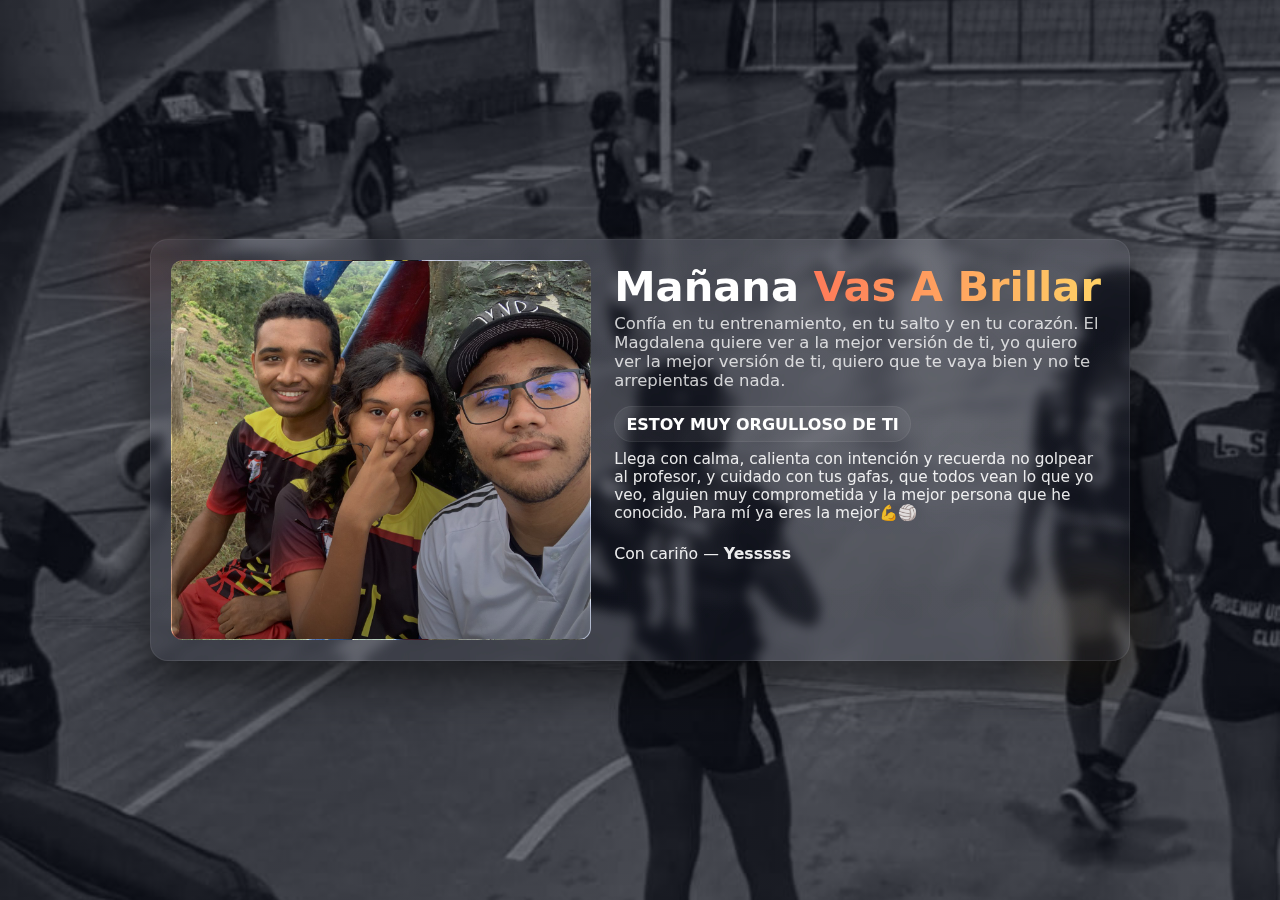
<file: index.html>
<!doctype html>
<html lang="es">
<head>
  <meta charset="utf-8">
  <meta name="viewport" content="width=device-width,initial-scale=1">
  <title>¡Mucha suerte!</title>
  <link rel="stylesheet" href="styles.css">
</head>
<body>
  <div class="wrap">
    <main class="card" role="main" aria-label="Tarjeta motivacional para prueba de selección">

      <div class="photo" role="img" aria-label="Foto de la jugadora"></div>

      <section class="message">
        <h1>mañana <span class="accent">vas a brillar</span></h1>
        <p class="lead">Confía en tu entrenamiento, en tu salto y en tu corazón. El Magdalena quiere ver a la mejor versión de ti, yo quiero ver la mejor versión de ti, quiero que te vaya bien y no te arrepientas de nada.</p>

        <div class="meta">
          <div class="chip">ESTOY MUY ORGULLOSO DE TI</div>
          <div class="tip">Llega con calma, calienta con intención y recuerda no golpear al profesor, y cuidado con tus gafas, que todos vean lo que yo veo, alguien muy comprometida y la mejor persona que he conocido. Para mí ya eres la mejor💪🏐</div>
        </div>

        <footer class="from">Con cariño — <strong>Yesssss</strong></footer>
      </section>

    </main>
    <div class="decor-left" aria-hidden="true"></div>
    <div class="decor-right" aria-hidden="true"></div>
  </div>

  <!-- Nota: Si pruebas localmente, coloca la imagen con el mismo nombre en la misma carpeta o ajusta la ruta en styles.css -->
</body>
</html>
</file>
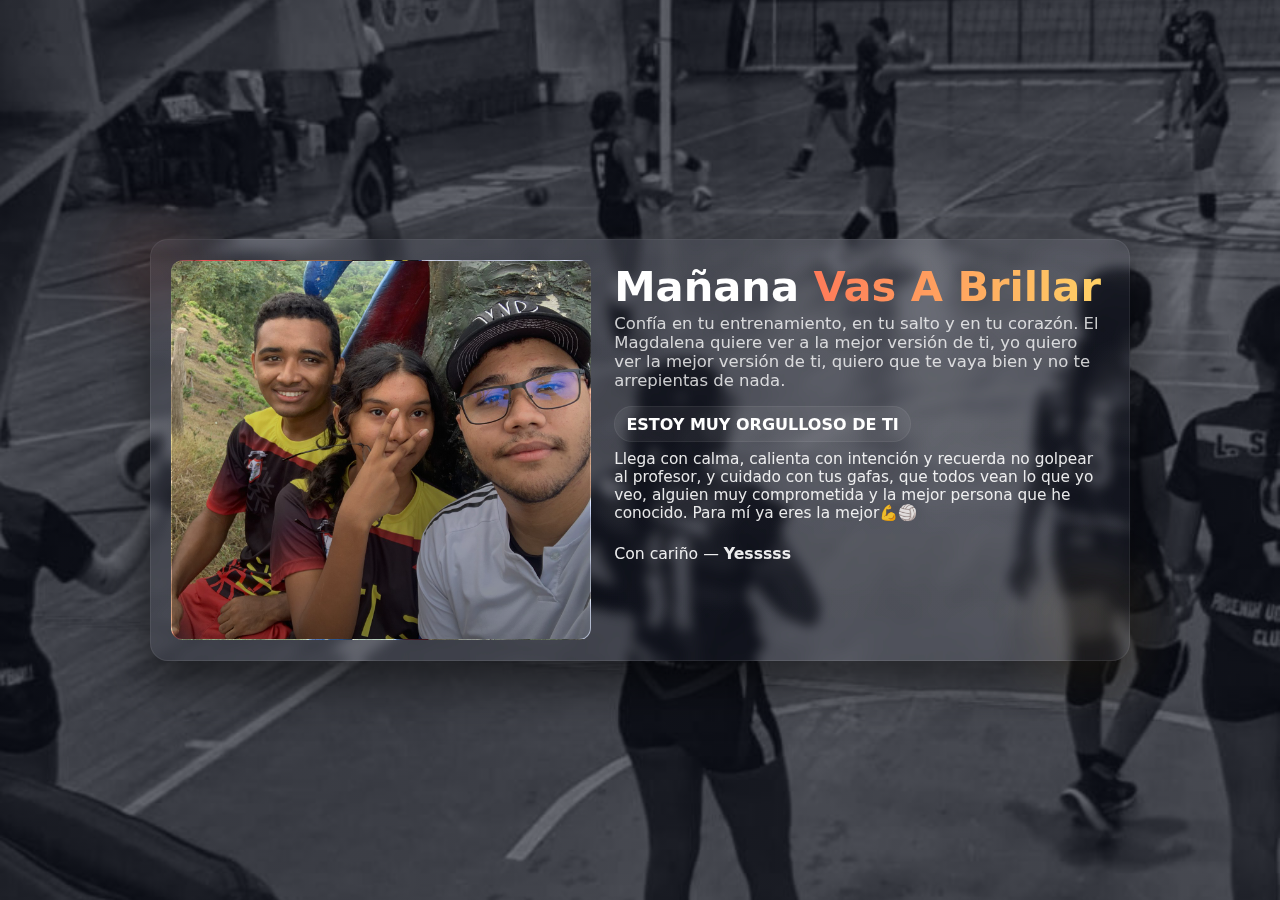
<file: index1.html>
<!doctype html>
<html lang="es">
<head>
  <meta charset="utf-8">
  <meta name="viewport" content="width=device-width,initial-scale=1">
  <title>¡Mucha suerte!</title>
  <link rel="stylesheet" href="styles.css">
</head>
<body>
  <div class="wrap">
    <main class="card" role="main" aria-label="Tarjeta motivacional para prueba de selección">

      <div class="photo" role="img" aria-label="Foto de la jugadora"></div>

      <section class="message">
        <h1>mañana <span class="accent">vas a brillar</span></h1>
        <p class="lead">Confía en tu entrenamiento, en tu salto y en tu corazón. El Magdalena quiere ver a la mejor versión de ti, yo quiero ver la mejor versión de ti, quiero que te vaya bien y no te arrepientas de nada.</p>

        <div class="meta">
          <div class="chip">ESTOY MUY ORGULLOSO DE TI</div>
          <div class="tip">Llega con calma, calienta con intención y recuerda no golpear al profesor, y cuidado con tus gafas, que todos vean lo que yo veo, alguien muy comprometida y la mejor persona que he conocido. Para mí ya eres la mejor💪🏐</div>
        </div>

        <footer class="from">Con cariño — <strong>Yesssss</strong></footer>
      </section>

    </main>
    <div class="decor-left" aria-hidden="true"></div>
    <div class="decor-right" aria-hidden="true"></div>
  </div>

  <!-- Nota: Si pruebas localmente, coloca la imagen con el mismo nombre en la misma carpeta o ajusta la ruta en styles.css -->
</body>
</html>
</file>
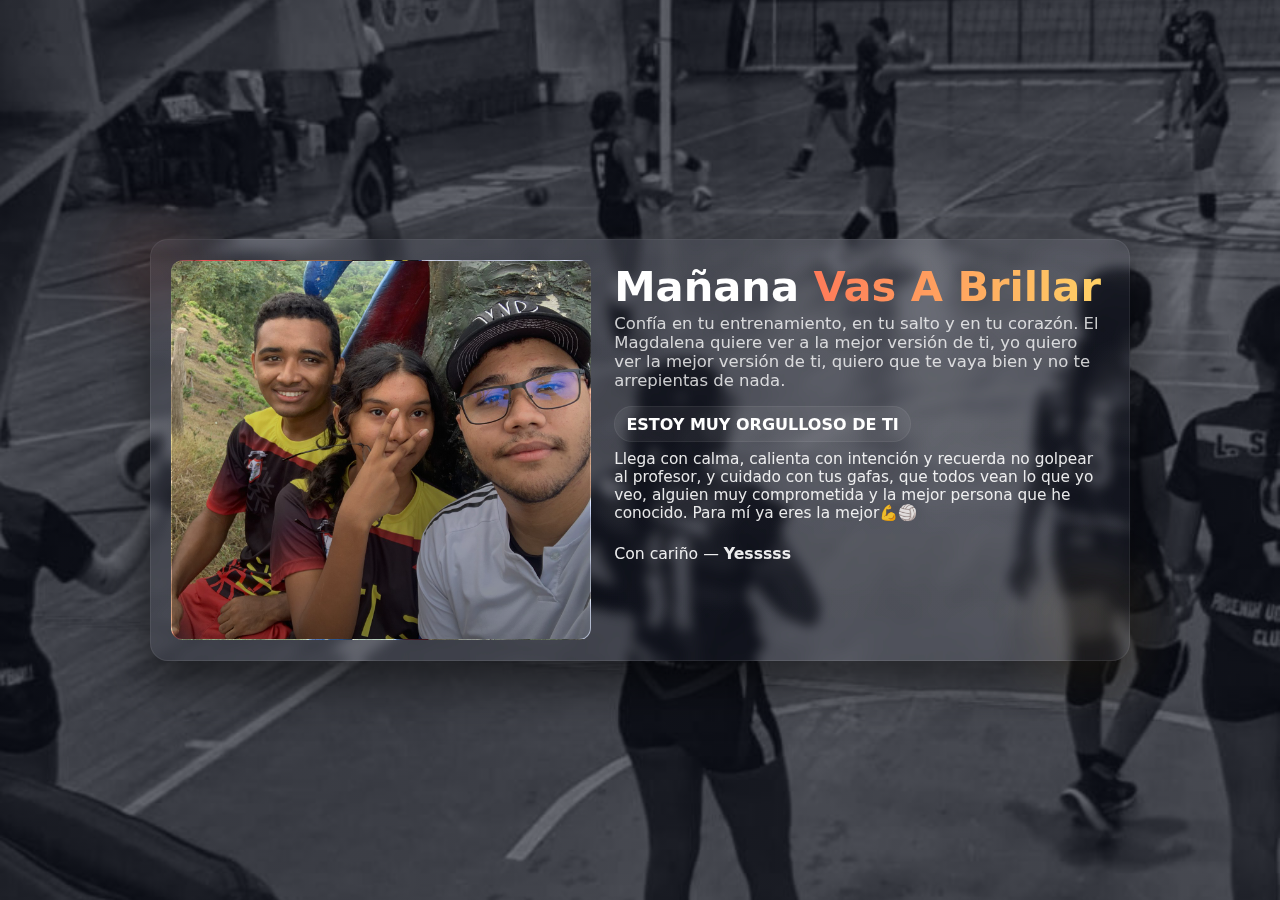
<file: sofi.html>
<!doctype html>
<html lang="es">
<head>
  <meta charset="utf-8">
  <meta name="viewport" content="width=device-width,initial-scale=1">
  <title>¡Mucha suerte!</title>
  <link rel="stylesheet" href="styles.css">
</head>
<body>
  <div class="wrap">
    <main class="card" role="main" aria-label="Tarjeta motivacional para prueba de selección">

      <div class="photo" role="img" aria-label="Foto de la jugadora"></div>

      <section class="message">
        <h1>mañana <span class="accent">vas a brillar</span></h1>
        <p class="lead">Confía en tu entrenamiento, en tu salto y en tu corazón. El Magdalena quiere ver a la mejor versión de ti, yo quiero ver la mejor versión de ti, quiero que te vaya bien y no te arrepientas de nada.</p>

        <div class="meta">
          <div class="chip">ESTOY MUY ORGULLOSO DE TI</div>
          <div class="tip">Llega con calma, calienta con intención y recuerda no golpear al profesor, y cuidado con tus gafas, que todos vean lo que yo veo, alguien muy comprometida y la mejor persona que he conocido. Para mí ya eres la mejor💪🏐</div>
        </div>

        <footer class="from">Con cariño — <strong>Yesssss</strong></footer>
      </section>

    </main>
    <div class="decor-left" aria-hidden="true"></div>
    <div class="decor-right" aria-hidden="true"></div>
  </div>

  <!-- Nota: Si pruebas localmente, coloca la imagen con el mismo nombre en la misma carpeta o ajusta la ruta en styles.css -->
</body>
</html>
</file>
<file: styles.css>
/* estilos separados para la tarjeta de buena suerte */
:root{
  --bg-dark: #051022;
  --glass: rgba(255,255,255,0.06);
  --glass-2: rgba(255,255,255,0.10);
  --accent1:#ff7a59;
  --accent2:#ffd166;
  --text:#ffffff;
  --muted: rgba(255,255,255,0.78);
  --radius:18px;
}
*{box-sizing:border-box;margin:0;padding:0}
html,body{height:100%}
body{
  font-family: Inter, system-ui, -apple-system, 'Segoe UI', Roboto, 'Helvetica Neue', Arial;
  background-image: linear-gradient(180deg, rgba(2,6,20,0.55), rgba(2,6,20,0.55)), url('sofi.jpg');
  background-size:cover;background-position:center 36%;
  display:flex;align-items:center;justify-content:center;padding:2.25rem;min-height:100vh;color:var(--text);
}
.wrap{position:relative;width:min(980px,96vw)}
.card{
  display:grid;grid-template-columns: 420px 1fr;gap:1.25rem;align-items:stretch;
  background: linear-gradient(180deg, rgba(255,255,255,0.04), rgba(255,255,255,0.02));
  border-radius:var(--radius);padding:1.25rem;border:1px solid rgba(255,255,255,0.07);
  backdrop-filter: blur(6px) saturate(120%);box-shadow: 0 20px 50px rgba(0,0,0,0.55);
}
.photo{
  border-radius:12px;overflow:hidden;border:1px solid rgba(255,255,255,0.06);
  background-image: url('ma.jpg');
  background-size:cover;background-position:center;min-height:380px;position:relative;
}
.photo::after{
  content:'';position:absolute;inset:0;background:linear-gradient(180deg, rgba(0,0,0,0.0), rgba(0,0,0,0.46));
}
.message{padding:0.4rem 0.2rem 0.2rem 0.2rem}
h1{font-size:clamp(1.6rem,4.6vw,2.6rem);line-height:1.02;margin-bottom:0.35rem;text-transform:capitalize}
.accent{background:linear-gradient(90deg,var(--accent1),var(--accent2));-webkit-background-clip:text;background-clip:text;color:transparent;font-weight:800}
.lead{font-size:1.03rem;color:var(--muted);margin-bottom:1rem}
.meta{display:flex;flex-direction:column;gap:0.5rem}
.chip{display:inline-block;padding:0.45rem 0.7rem;border-radius:999px;background:var(--glass);border:1px solid rgba(255,255,255,0.06);font-weight:700;width:max-content}
.tip{font-size:0.96rem;color:rgba(255,255,255,0.9)}
.from{margin-top:1.4rem;font-size:0.98rem;color:rgba(255,255,255,0.92)}

/* pequeñas decoraciones*/
.decor-left, .decor-right{position:absolute;z-index:0;filter:blur(18px);opacity:0.6}
.decor-left{left:-60px;top:-40px;width:220px;height:220px;background:radial-gradient(circle at 30% 30%, rgba(255,122,89,0.18), rgba(255,122,89,0) 35%)}
.decor-right{right:-40px;bottom:-40px;width:260px;height:260px;background:radial-gradient(circle at 70% 70%, rgba(255,209,102,0.18), rgba(255,209,102,0) 35%)}

/* responsive */
@media (max-width:880px){
  .card{grid-template-columns:1fr;}
  .photo{min-height:260px}
}
@media (max-width:420px){
  body{padding:1rem}
  .photo{min-height:180px}
  .lead{font-size:0.98rem}
}
</file>
